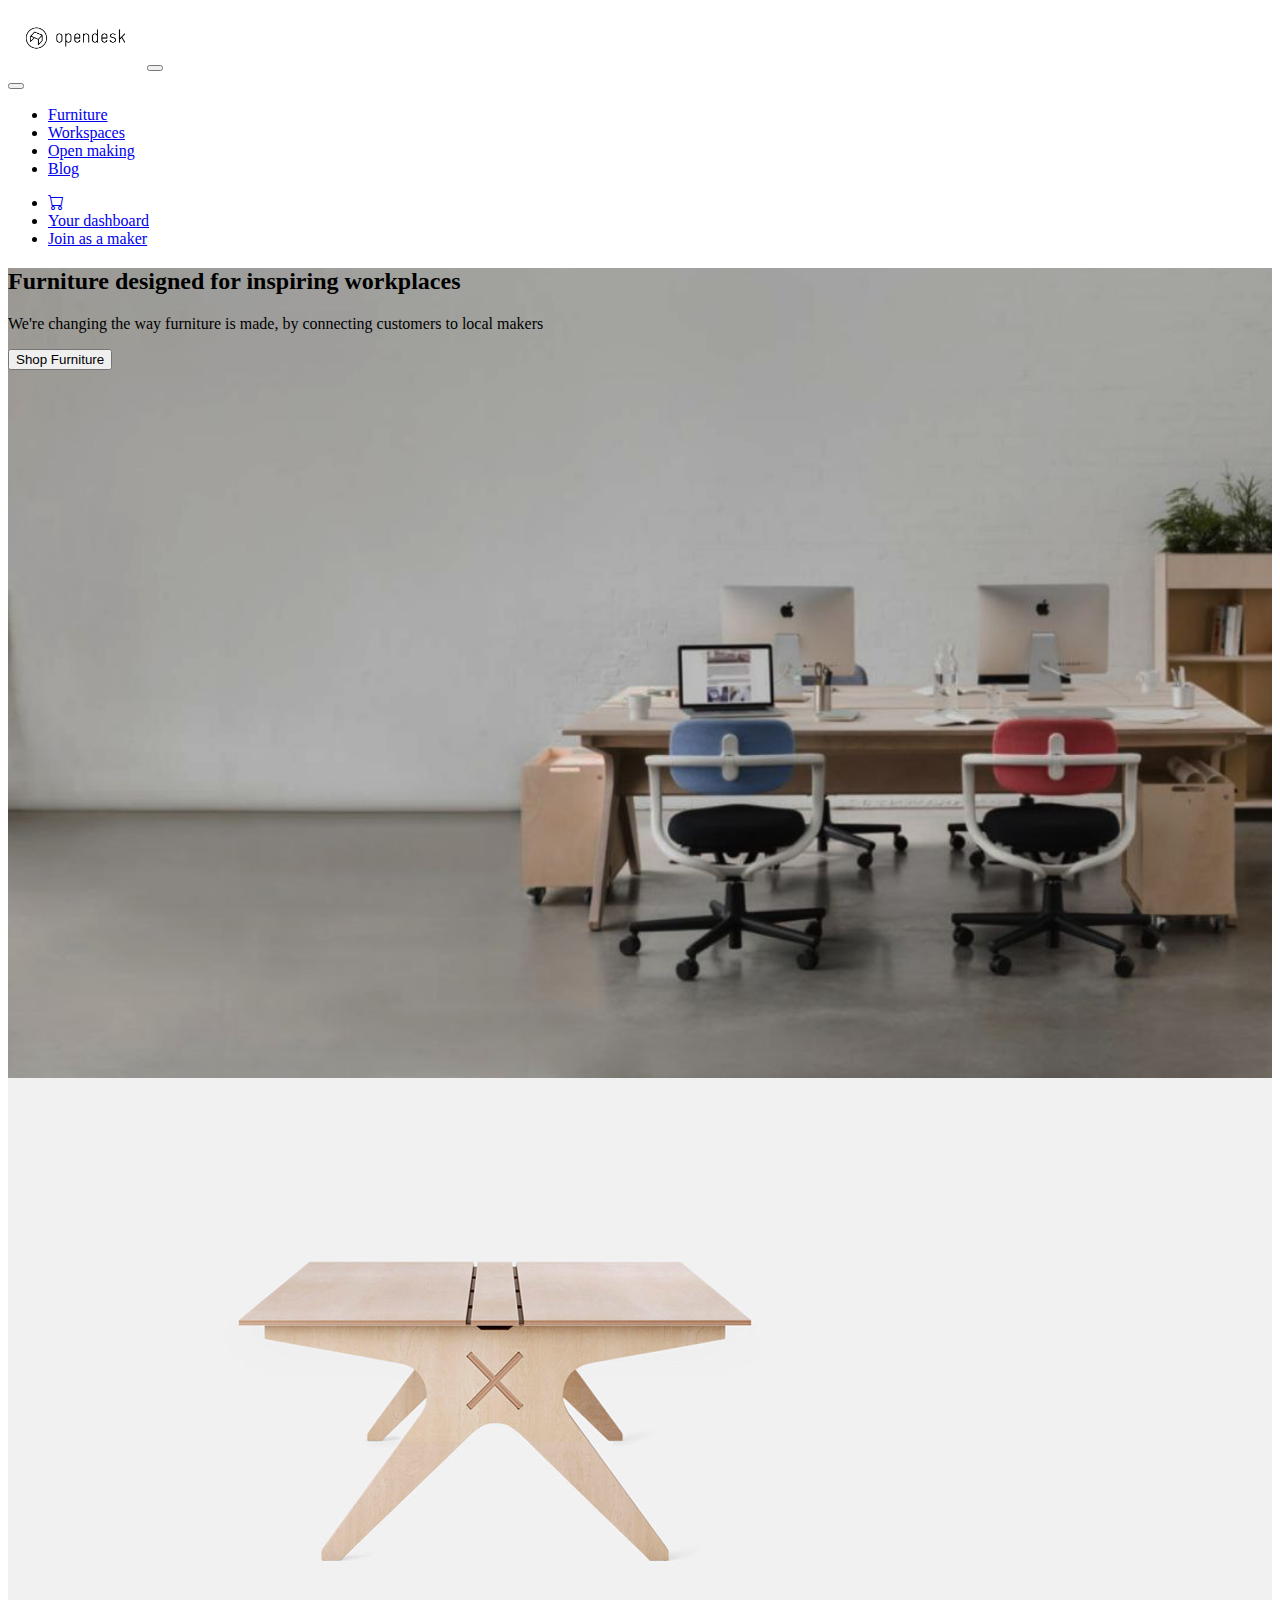
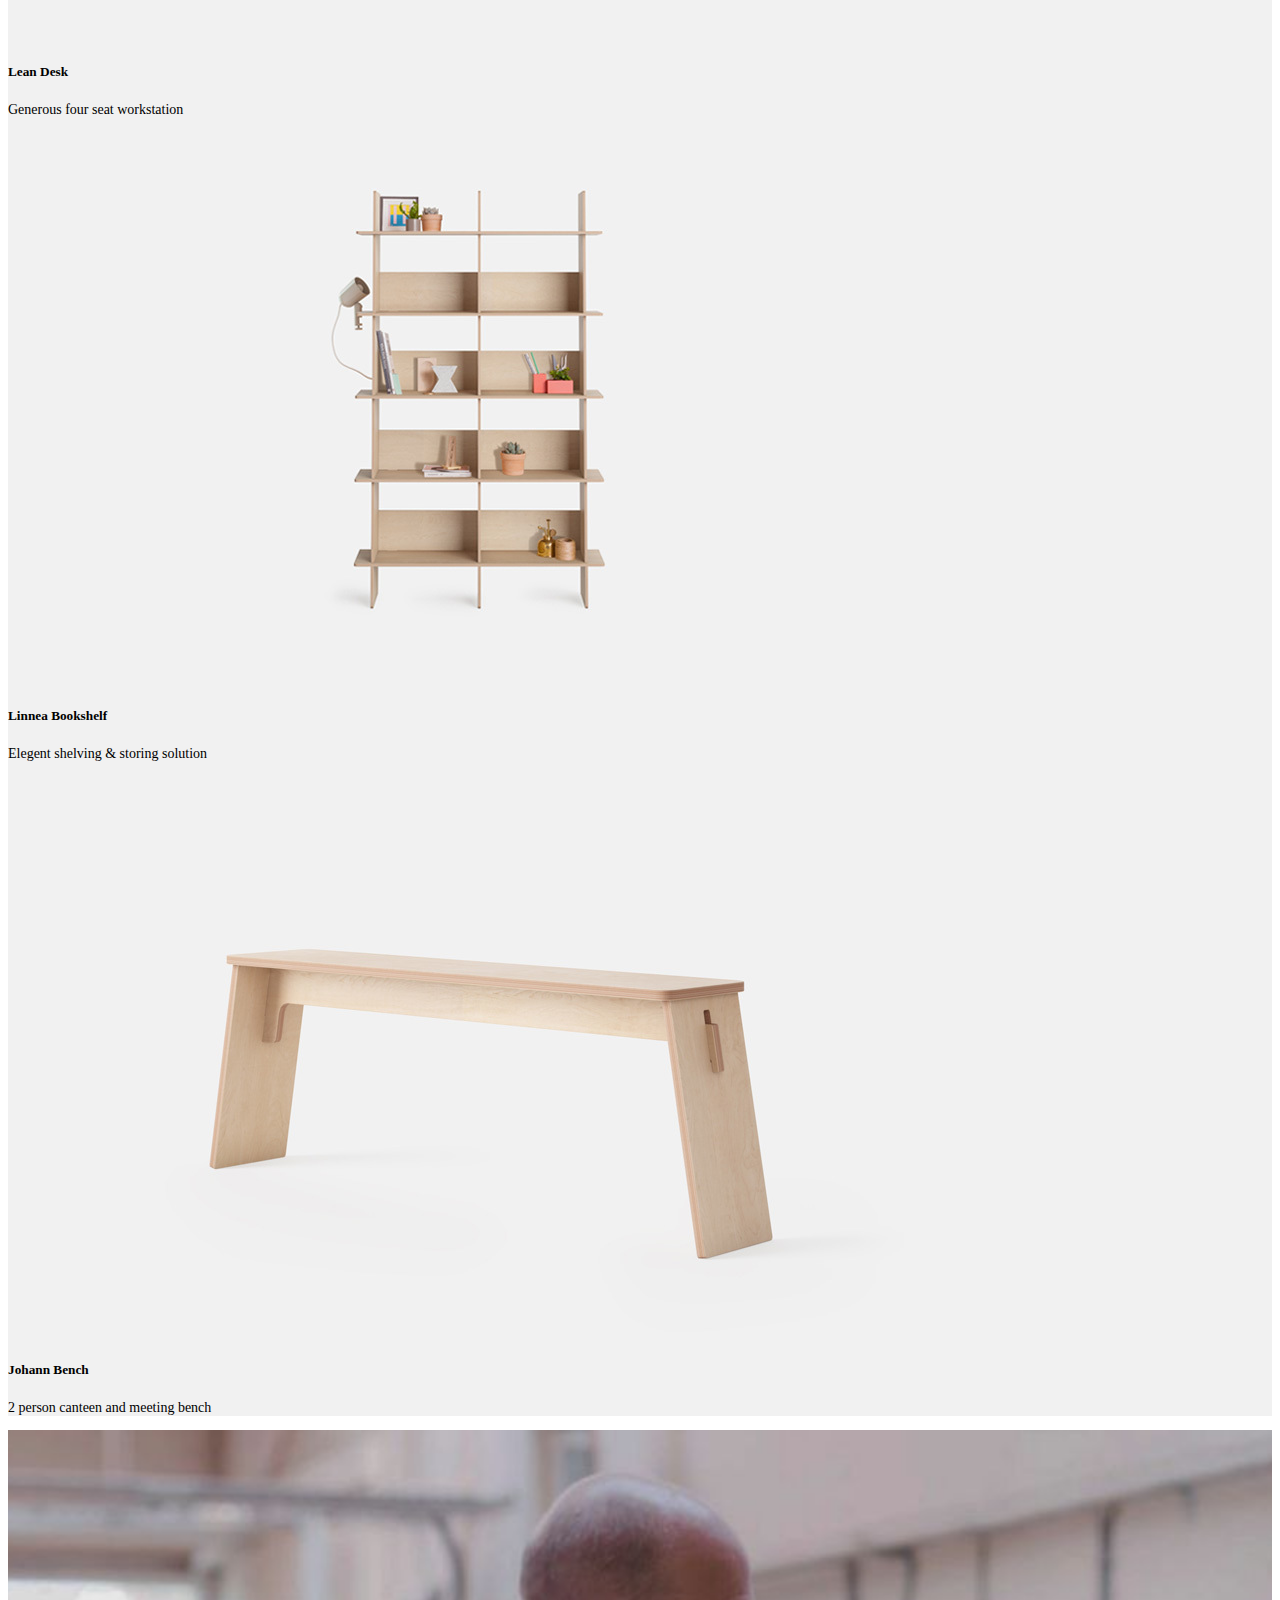
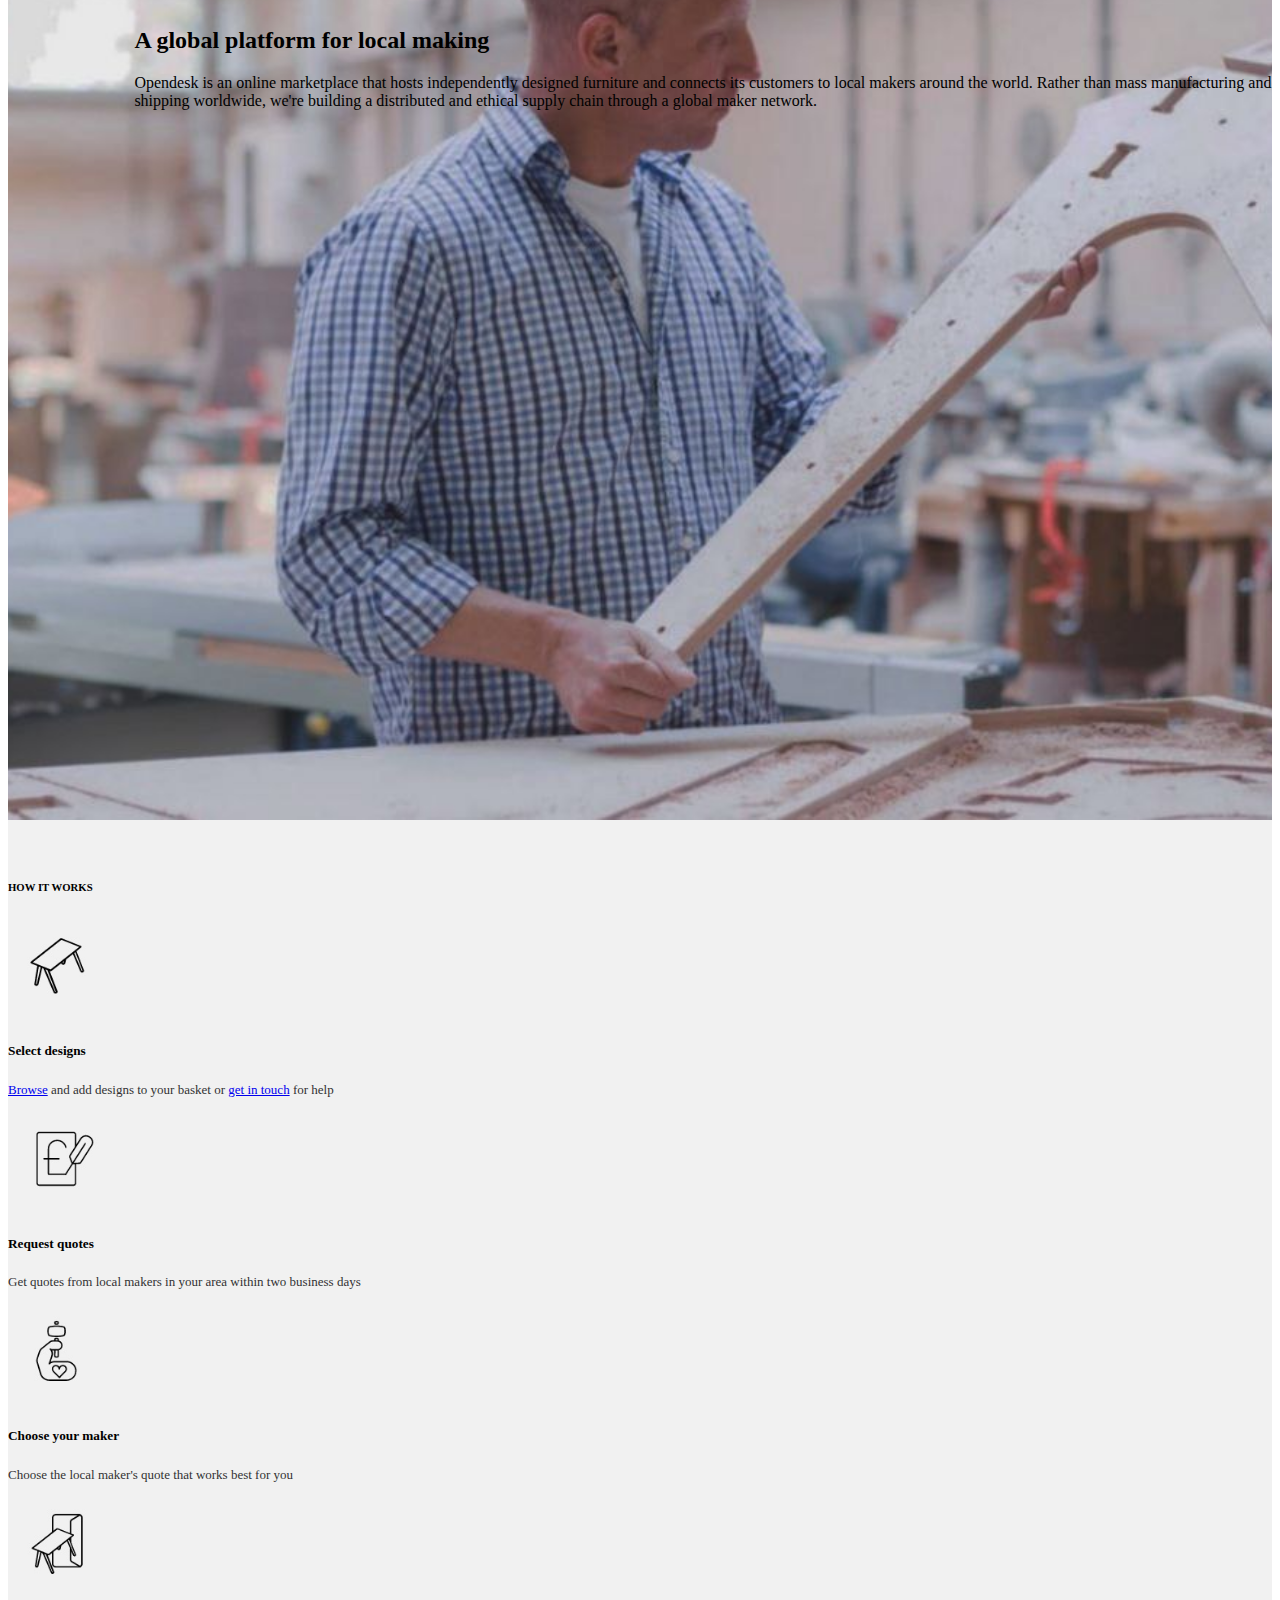
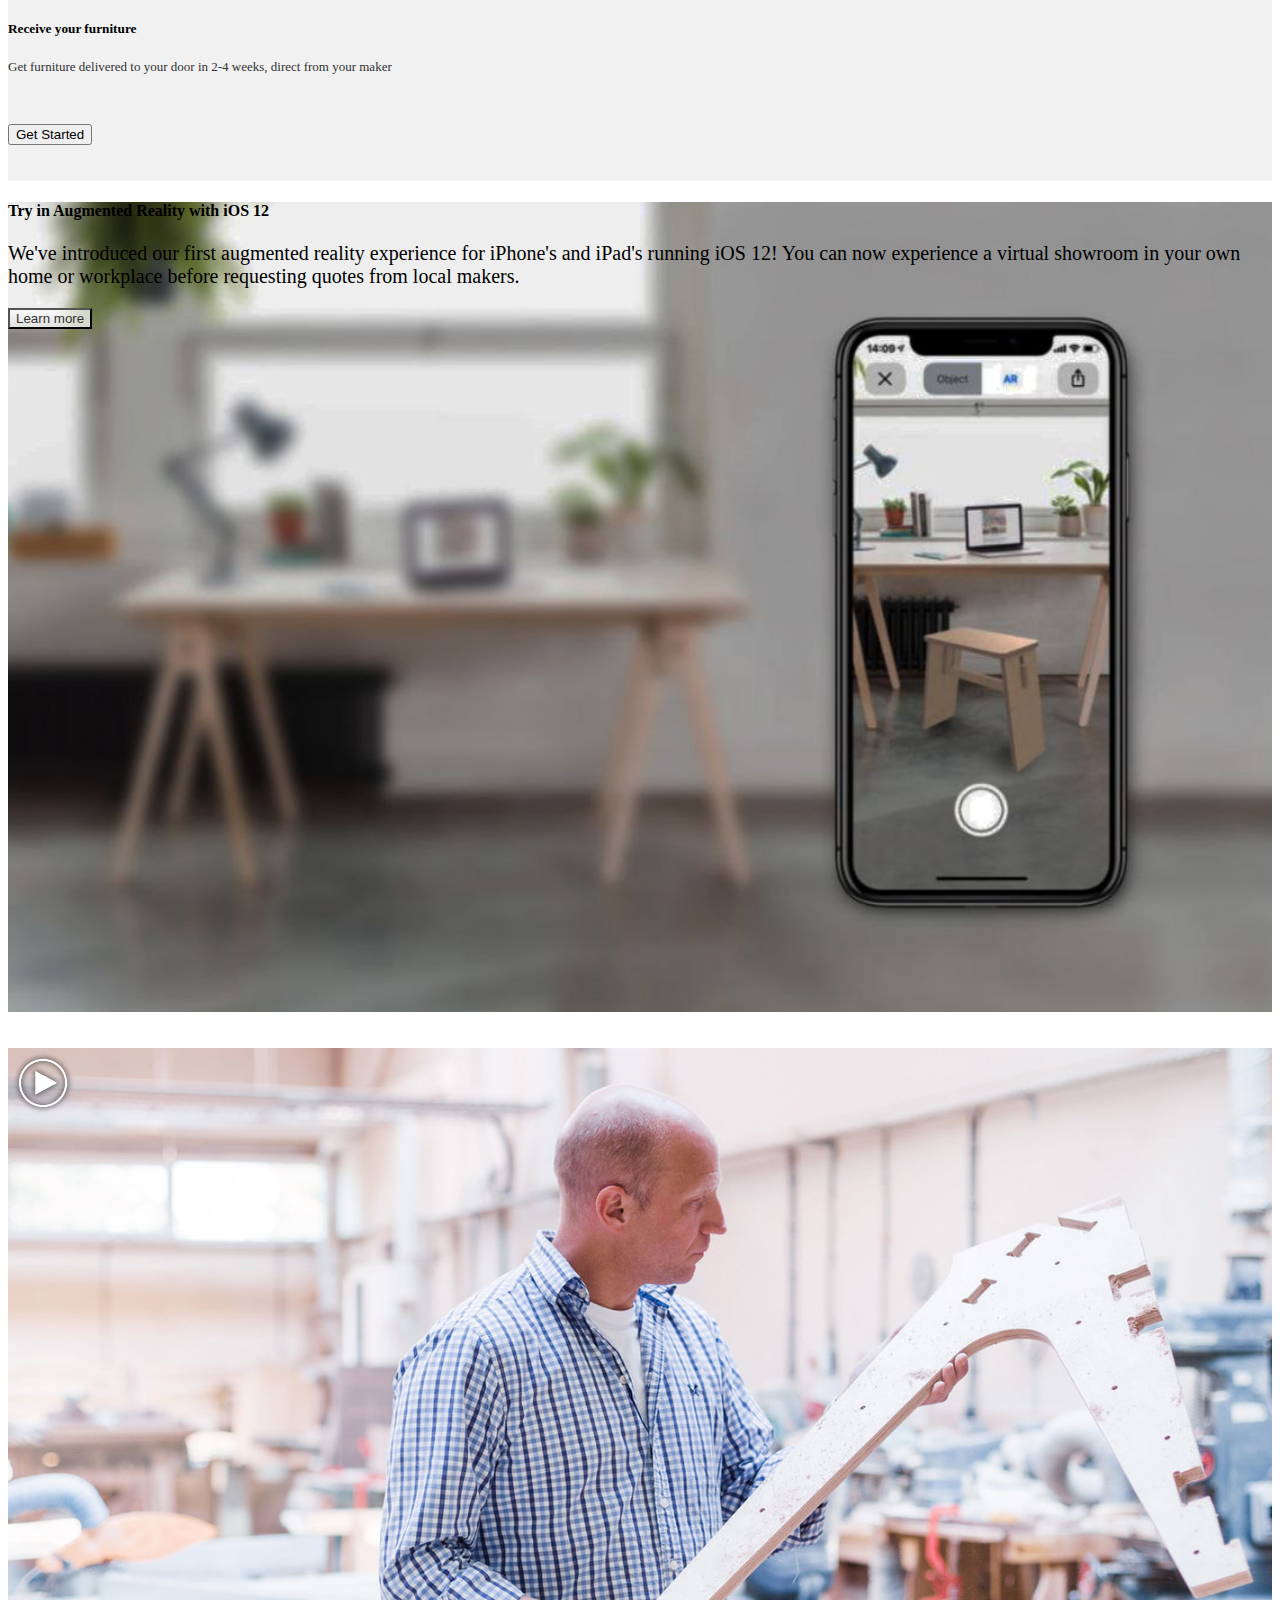
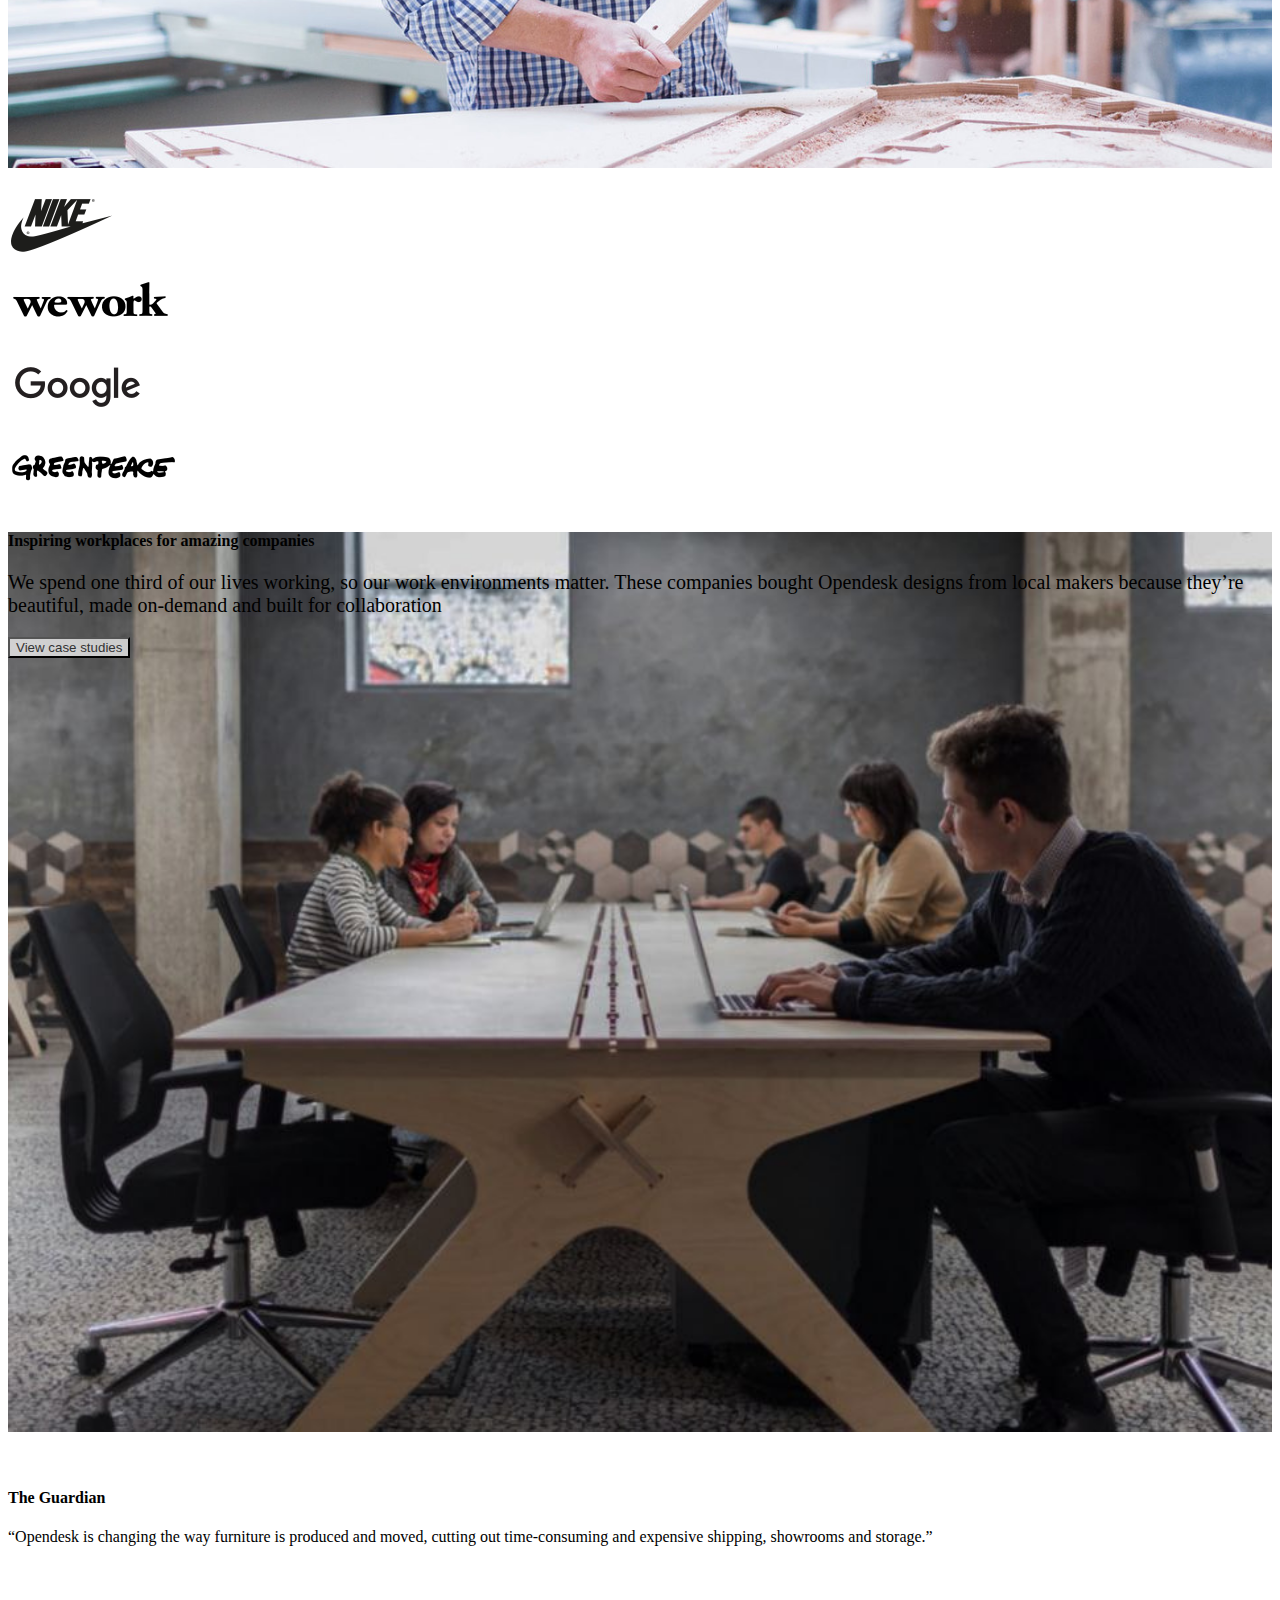
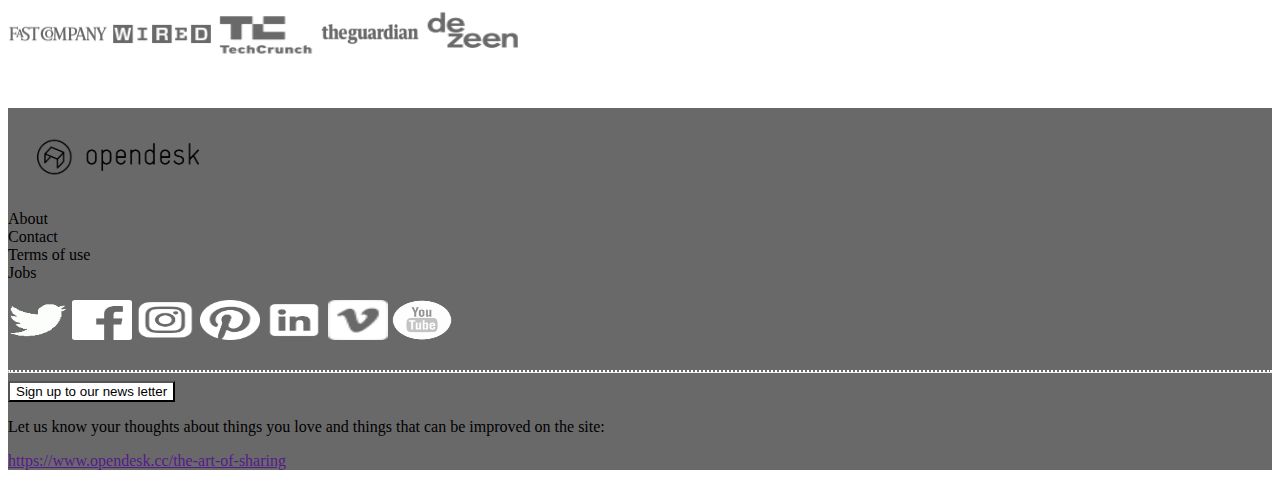
<file: index.html>
<!DOCTYPE html>
<html lang="en">
<head>
    <meta charset="UTF-8">
    <meta http-equiv="X-UA-Compatible" content="IE=edge">
    <meta name="viewport" content="width=device-width, initial-scale=1.0">
    <title>Open Desk Furniture</title>
        <!-- CSS only -->
        <link rel="stylesheet" href="https://cdnjs.cloudflare.com/ajax/libs/font-awesome/4.7.0/css/font-awesome.min.css">
        <link rel="stylesheet" href="style.css">
        
        <link rel="stylesheet" href="https://cdn.jsdelivr.net/npm/bootstrap-icons@1.8.3/font/bootstrap-icons.css">
    <link href="https://cdn.jsdelivr.net/npm/bootstrap@5.2.0-beta1/dist/css/bootstrap.min.css" rel="stylesheet" integrity="sha384-0evHe/X+R7YkIZDRvuzKMRqM+OrBnVFBL6DOitfPri4tjfHxaWutUpFmBp4vmVor" crossorigin="anonymous">
</head>
<body>
    <!-- NAVBAR -->
    <nav class="navbar navbar-expand-lg bg-white border-bottom">
        <div class="container-fluid">
          <a class="navbar-brand" href="#"><img width="135px" src="OpenDesk Logo.png" alt=""></a>
          <button class="hamburg-menu navbar-toggler "id="click11" onclick="boldWords(1)" type="button" data-bs-toggle="offcanvas" data-bs-target="#offcanvasNavbar" aria-controls="offcanvasNavbar">
            <span class="navbar-toggler-icon"></span>
          </button>
          <div class="offcanvas offcanvas-end" tabindex="-1" id="offcanvasNavbar" aria-labelledby="offcanvasNavbarLabel">
            <div class="offcanvas-header">
              <button type="button" class="btn-close" data-bs-dismiss="offcanvas" onclick="boldWords(2)" aria-label="Close" id="click12"></button>
            </div>
            <div class="offcanvas-body">
              <ul class="navbar-nav justify-content-start flex-grow-1 pe-3">
                <li class="nav-item">
                  <a class="nav-link word" aria-current="page" href="#">Furniture</a>
                </li>
                <li class="nav-item">
                  <a class="nav-link word" href="#">Workspaces</a>
                </li>
                <li class="nav-item">
                    <a class="nav-link word" href="#">Open making</a>
                  </li>
                <li class="nav-item">
                    <a class="nav-link" href="#">Blog</a>
                  </li>
              </ul>
              <div class="nav-item">
                <ul class="navbar-nav flex-grow-1 justify-content-start list-unstyled pe-3">
                    <li class="nav-item">
                       <a href="#"class="nav-link text-decoration-none"><i  id="cart"  class=" na bi bi-cart"></i></a>
                       </li>
                    <li class="nav-item">
                        <a href="#" class="nav-link text-decoration-none">Your dashboard</a>
                            </li>
                    <li class="nav-item">
                        <a href="#" class="hover-msg  nav-link text-decoration-none text-success fw-bold">Join as a maker</a>
                    </li>
                </ul>
            </div>
            </div>
          </div>
        </div>
      </nav>
      <div class="text-white">
        <div class="intro-img container-fluid m-0 p-0">
          <div class="container text-start p-5">
          <h2 class="col-sm-1 col-sm-5">Furniture designed for inspiring workplaces</h2>
          <p class="fs-4 col-sm-1 col-sm-5">We're changing the way furniture is made, by connecting customers to local makers</p>
          <button class="btn btn-lg btn-success">
          Shop Furniture
        </button> 
        </div>
      </div>
    </div>

    <section>
      <div class="work-collection container-fluid p-5">
        <div class="row">
          <a class="col-6 col-sm-6 col-md-4 text-decoration-none">
            <div class="card text-center text-black">
              <img src=" ./leandesk.jpg" alt="">
                <div class="inner-card-text">
                  <h5 class="card-title">Lean Desk</h5>
                  <p class="card-text">Generous four seat workstation</p>
                </div>
            </div>
          </a>
          <a class="d-none d-md-block col-md-4 text-decoration-none">
            <div class="card text-center text-black">
              <img src="linnea bookshelf.jpg" alt="">
                <div class="inner-card-text">
                  <h5 class="card-title">Linnea Bookshelf</h5>
                  <p class="card-text">Elegent shelving & storing solution</p>
                </div>
            </div>
          </a>
          <a class="col-6 col-sm-6 col-md-4 text-decoration-none">
            <div class="card text-center text-black">
              <img src="johann bench.jpg" alt="">
                <div class="inner-card-text">
                  <h5 class="card-title">Johann Bench</h5>
                  <p class="card-text">2 person canteen and meeting bench</p>
                </div>
            </div>
          </a>
        </div>
      </div>
    </section>
    <section>
      <div class="second-img container-fluid">
        <div class="container text-white">
          <h2 class="col-sm-9 col-md-6">A global platform for local making</h2>
          <p class="second-img-text fs-4 col-sm-9 col-md-7">Opendesk is an online marketplace that hosts independently designed furniture and connects its customers to local makers around the world. Rather than mass manufacturing and shipping worldwide, we're building a distributed and ethical supply chain through a global maker network.</p>
        </div> 
      </div>
    </section>

    <section>
      <div class="third-img container-fluid">
        <br><br>
        <div class="row d-flex justify-content-center">
          <h6 class="text-center">HOW IT WORKS</h6>
          <div class="card border-0 col-6 col-md-3 text-center text-black">
            <img width="100px" class="mx-auto d-block" src="./pic1.jpg" alt="">
              <h5>Select designs</h5>
              <p><a class="border-0 col-6 col-md-3 text-decoration-none text-success" href="#">Browse</a> and add designs to your basket or <a href="#" class="text-decoration-none text-success">get in touch</a> for help</p>
          </div>
          <div class="card border-0 col-6 col-md-3 text-center text-black">
            <img width="100px" class="mx-auto d-block" src="./pic2.jpg" alt="">
              <h5>Request quotes</h5>
              <p><a class="border-0 col-6 col-md-3 text-decoration-none text-success" href="#"></a>Get quotes from local makers in your area within two business days</p>
          </div>
          <div class="card border-0 col-6 col-md-3 text-center text-black">
            <img width="100px" class="mx-auto d-block" src="./pic3.jpg" alt="">
              <h5>Choose your maker</h5>
              <p><a class="border-0 col-6 col-md-3 text-decoration-none text-success" href="#"></a>Choose the local maker's quote that works best for you</p>
          </div>
          <div class="card border-0 col-6 col-md-3 text-center text-black">
            <img width="100px" class="mx-auto d-block" src="./pic4.jpg" alt="">
              <h5>Receive your furniture</h5>
              <p><a class="border-0 col-6 col-md-3 text-decoration-none text-success" href="#"></a>Get furniture delivered to your door in 2-4 weeks, direct from your maker</p>
          </div>
          <br><br>
          <div class="d-flex justify-content-center">
            <button class="btn btn-success btn-lg text-center">Get Started</button>
          </div>
        </div>
        <br><br>
      </div>
    </section>

    <section>
      <div class="fourth-img">
        <div class="container">
          <div class="p-5 text-black">
            <h4 class="col-12 col-sm-6 col-md-5">Try in Augmented Reality with iOS 12</h4>
            <p class="text-img col-12 col-sm-10 col-md-5">We've introduced our first augmented reality experience for iPhone's and iPad's running iOS 12! You can now experience a virtual showroom in your own home or workplace before requesting quotes from local makers.</p>
            <button class="btn btn-white fs-5 btn-lg">Learn more</button>
          </div>
        </div>
      </div>
      <br><br>
    </section>

    <section>
      <div class="fifth-img container d-flex justify-content-center align-items-center">
        <a href=""><img class="play-icon" src="./play-png.png" aria-hidden="true"></img></a>
      </div>
      <br>
    </section>

    <section>
      <div class="container my-5">
        <div class="row">
          <div class="col-lg-3  col-sm-6 col-md-6"> 
              <img  src="./1xNike.standard.png" alt="">
          </div>
          <div class="col-lg-3 col-sm-6 col-md-6">
            <img   src="./1xwework.standard.png" alt="">
          </div>
          <div class="col-lg-3 col-sm-6 col-md-6">
            <img   src="./1xGoogle.standard.png" alt="">
          </div>
          <div class="col-lg-3 col-sm-6 col-md-6">
            <img  src="./1xgreenpeace.standard.png" alt="">

          </div>
        </div>
      </div>
    </section>

    <section>
      <div class="sixth-img">
        <div class="container">
          <div class="p-5 text-white">
            <h4 class="col-12 col-sm-5 col-md-5">Inspiring workplaces for amazing companies</h4>
            <p class="text-img col-12 col-sm-10 col-md-5">We spend one third of our lives working, so our work environments matter. These companies bought Opendesk designs from local makers because they’re beautiful, made on-demand and built for collaboration</p>
            <button class="btn btn-white fs-5 btn-sm">View case studies</button>
          </div>
        </div>
      </div>
      <br><br>
    </section>

    <footer>
      <div class="footer container">
        <div class="row">
          <h4 class="text-center text-secondary fs-3">The Guardian</h4>
          <p class="col-8 text-center text-secondary fs-5 fst-italic">“Opendesk is changing the way furniture is produced and moved, cutting out time-consuming and expensive shipping, showrooms and storage.”</p>
        </div>
        <br>
        <br>
        <div class="companies row">
          <img class="col-2" src="./1xFastcompany.standard.png" alt="">
          <img class="col-2" src="./1xwired.standard.png" alt="">
          <img class="col-2" src="./1xtech-crunch.standard.png" alt="">
          <img class="col-3" src="./1xthe-guardian.standard.png" alt="">
          <img class="col-3" src="./1xdezeen.standard.png" alt="">
      </div>
      <br>
      <br>
    </footer>

    <footer>
      <div class="main-footer container-fluid">
        <div class="container text-center">
          <img src="./OpenDesk Logo.png" alt="">
        </div>
        <div class="container text-white fs-4">
          <div class="row footerContent">
            <div class="col-6 text-center col-md-3">About</div>
            <div class="col-6 text-center col-md-3">Contact</div>
            <div class="col-6 text-center col-md-3">Terms of use</div>
            <div class="col-6 d-flex justify-content-center col-md-3">Jobs</div>
          </div>
        </div>
      <div class="container">
        <br>
        <div class="row d-flex justify-content-center links">
          <img src="./twitterrrrr.gif" alt="">
          <img src="./facebook.png" alt="">
          <img src="./instagram logo.png" alt="">
          <img src="./pinterest.png" alt="">
          <img src="./linkedin-logo.png" alt="">
          <img src="./vimeo-3-32.png" alt="">
          <img src="youtube.png" alt="">
        </div>
        <br>
      </div>
      <hr class="test123">
      <div class="container-fluid test">
        <div class="row last-button d-flex align-items-center ">
          <button class="col-12 col-sm-6 btn btn-white fs-5 btn-sm">Sign up to our news letter</button>
          <div class="col-12 col-sm-6 text-end">
            <p class="text-white fs-6 ">Let us know your thoughts about things you love and things that can be improved on the site:</p>
            <a href="" class="fs-6 text-white ">https://www.opendesk.cc/the-art-of-sharing</a>
          </div>
        </div>
      </div>
     </div>
    </footer>
        <!-- JavaScript Bundle with Popper -->
    <script src="https://cdn.jsdelivr.net/npm/bootstrap@5.2.0-beta1/dist/js/bootstrap.bundle.min.js" integrity="sha384-pprn3073KE6tl6bjs2QrFaJGz5/SUsLqktiwsUTF55Jfv3qYSDhgCecCxMW52nD2" crossorigin="anonymous"></script>
    <script src="https://cdnjs.cloudflare.com/ajax/libs/jquery/3.6.0/jquery.js" integrity="sha512-n/4gHW3atM3QqRcbCn6ewmpxcLAHGaDjpEBu4xZd47N0W2oQ+6q7oc3PXstrJYXcbNU1OHdQ1T7pAP+gi5Yu8g==" crossorigin="anonymous"></script>
    <script src="script.js"></script>

</body>
</html>
</file>
<file: style.css>
.intro-img{
    background-image: url("./2.jpg");
    width: 100%;
    height: 90vh;
    background-size:cover;
    background-position:center;
    background-repeat: no-repeat;
}
.intro-text{
    font-family: Roboto,Helvetica Neue,Helvetica,Arial,sans-serif;

}
.work-collection{
    background: #f1f1f1;
}
.inner-card-text{
    background: #f1f1f1;
}
.card-text{
    font-size: 14px;
}
.second-img{
    background-image: url("./1.1.jpg");
    width: 100%;
    height: 110vh;
    background-repeat: no-repeat;
    background-position: center;
    background-size: cover;
}
.second-img .container{
    padding-left: 10%;
    padding-top: 14%;
}
.third-img{
    background: #f1f1f1;
}
.third-img .card{
    background: #f1f1f1;
}
.third-img p{
    font-size: 13px;
    color: #323233;
}
.fourth-img{
    
    background-image:  url("./3.jpg");
    width: 100%;
    height: 90vh;
    background-position: center;
    background-repeat: no-repeat;
    background-size: cover;
}
.fourth-img .btn-white{
    background-color: hsla(0,0%,100%,.70);
    color: #323233;
}
.fourth-img button:hover{
    background-color: white;
}
.text-img{
    font-size: 20px;
}
.play-icon{
    width: 70px;
}
.fifth-img{
    width: 100%;
    height: 80vh;
    background-image: url("./1111.jpg");
    background-position: center;
    background-size: cover;
}
.companies img{
    width: 100px;
    height: 70px;
}
.sixth-img{
    background-image: url("./4.jpg");
    background-position: center;
    background-size: cover;
    height: 100vh;
}
.sixth-img .btn-white{
    background-color: hsla(0,0%,100%,.70);
    color: #323233;
}
.sixth-img button:hover{
    background-color: white;
    color: #323233;
}
.footer .row{
    justify-content: center;
}
.main-footer img{
    width: 220px;
}
.main-footer{
    height: fit-content;
    background-color: #69696A;
}
.main-footer li{
    list-style: none;
}
.links img{
    width: 60px;
    height: 40px;

}
hr.test123{
    background-color: #69696A;
    border-top: 2px dotted white;
}
.work-collection .card{
    border: none;
}
@media screen and (max-width:768px) {
    .footerContent div{
        background-color: #3c3c5f81;
        border: white solid 1px;
    }
}
.last-button button{
    background-color: white;
    height: fit-content;
}
.last-button button:hover{
    background-color: #f1f1f1;
}
.test{
    display: flex;
    flex-wrap: wrap;
}
</file>
